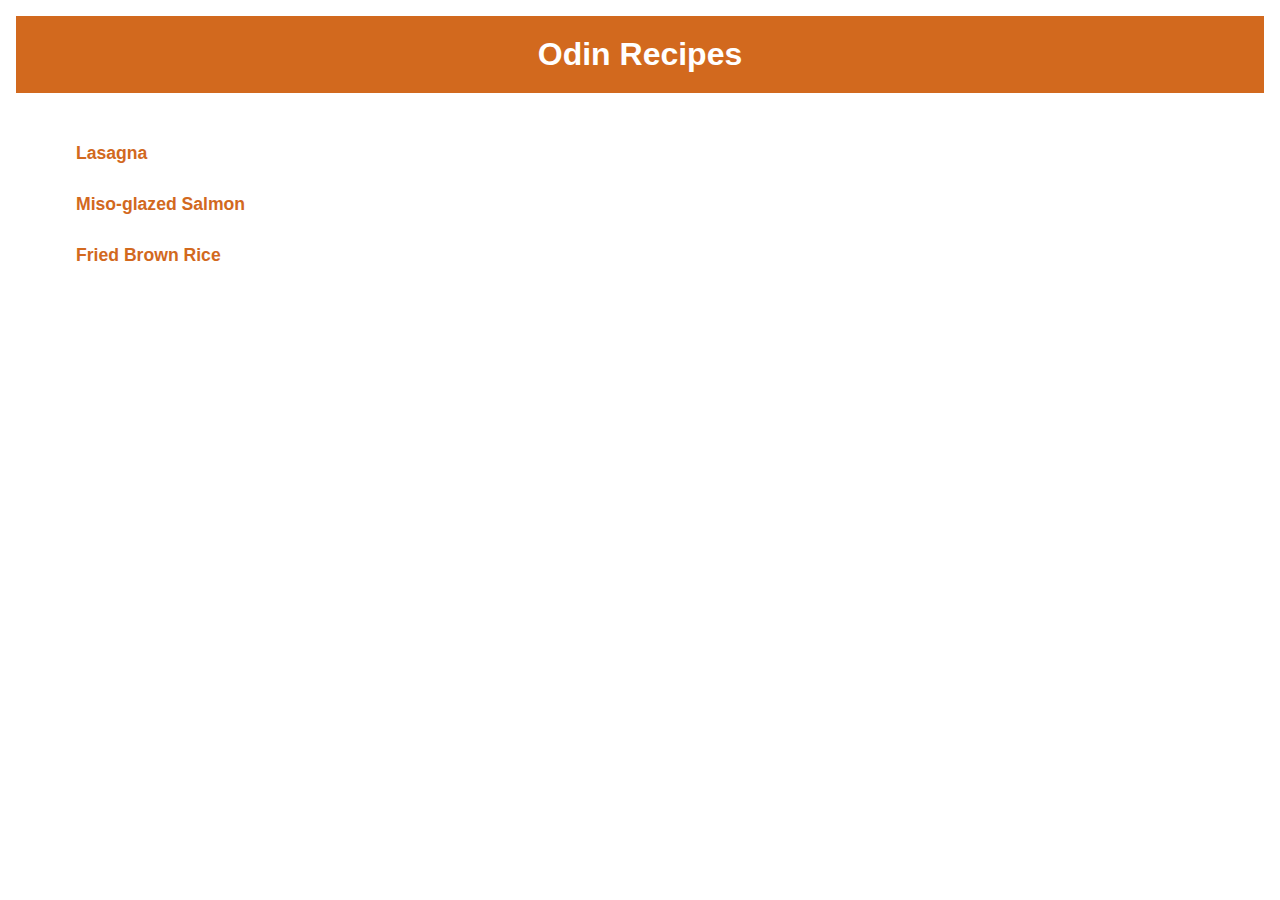
<file: index.html>
<!DOCTYPE html>
<html lang="en">
  <head>
    <meta charset="UTF-8" />
    <meta name="viewport" content="width=device-width, initial-scale=1.0" />
    <link rel="stylesheet" href="styles.css" />
    <title>Odin Recipes</title>
  </head>
  <body>
    <h1>Odin Recipes</h1>
    <ul class="recipe-list">
      <li>
        <a href="./recipes/lasagna.html">Lasagna</a>
      </li>
      <li>
        <a href="./recipes/salmon.html">Miso-glazed Salmon</a>
      </li>
      <li>
        <a href="./recipes/brownrice.html">Fried Brown Rice</a>
      </li>
    </ul>
  </body>
</html>
</file>
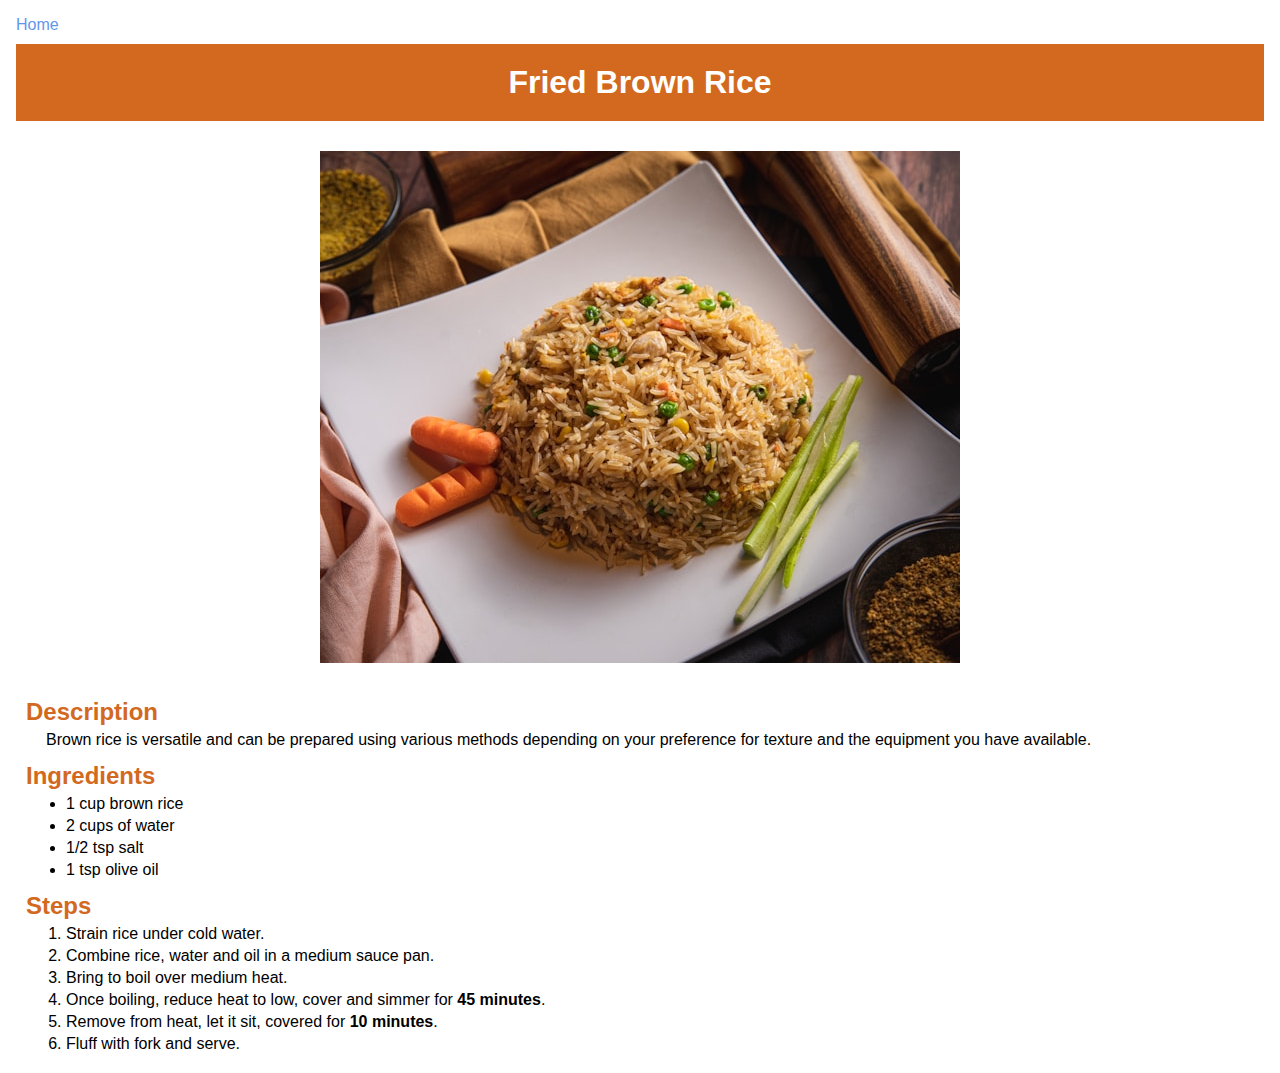
<file: recipes/brownrice.html>
<!DOCTYPE html>
<html lang="en">
  <head>
    <meta charset="UTF-8" />
    <meta name="viewport" content="width=device-width, initial-scale=1.0" />
    <link rel="stylesheet" href="../styles.css" />
    <title>Brown Rice</title>
  </head>
  <body>
    <a href="../index.html">Home</a>
    <h1>Fried Brown Rice</h1>
    <img src="../images/brownrice.jpg" alt="Fried bown rice" />
    <h3>Description</h3>
    <p>
      Brown rice is versatile and can be prepared using various methods
      depending on your preference for texture and the equipment you have
      available.
    </p>
    <h3>Ingredients</h3>
    <ul class="ingredients">
      <li>1 cup brown rice</li>
      <li>2 cups of water</li>
      <li>1/2 tsp salt</li>
      <li>1 tsp olive oil</li>
    </ul>
    <h3>Steps</h3>
    <ol class="recipe-steps">
      <li>Strain rice under cold water.</li>
      <li>Combine rice, water and oil in a medium sauce pan.</li>
      <li>Bring to boil over medium heat.</li>
      <li>
        Once boiling, reduce heat to low, cover and simmer for
        <strong>45 minutes</strong>.
      </li>
      <li>
        Remove from heat, let it sit, covered for <strong>10 minutes</strong>.
      </li>
      <li>Fluff with fork and serve.</li>
    </ol>
  </body>
</html>
</file>
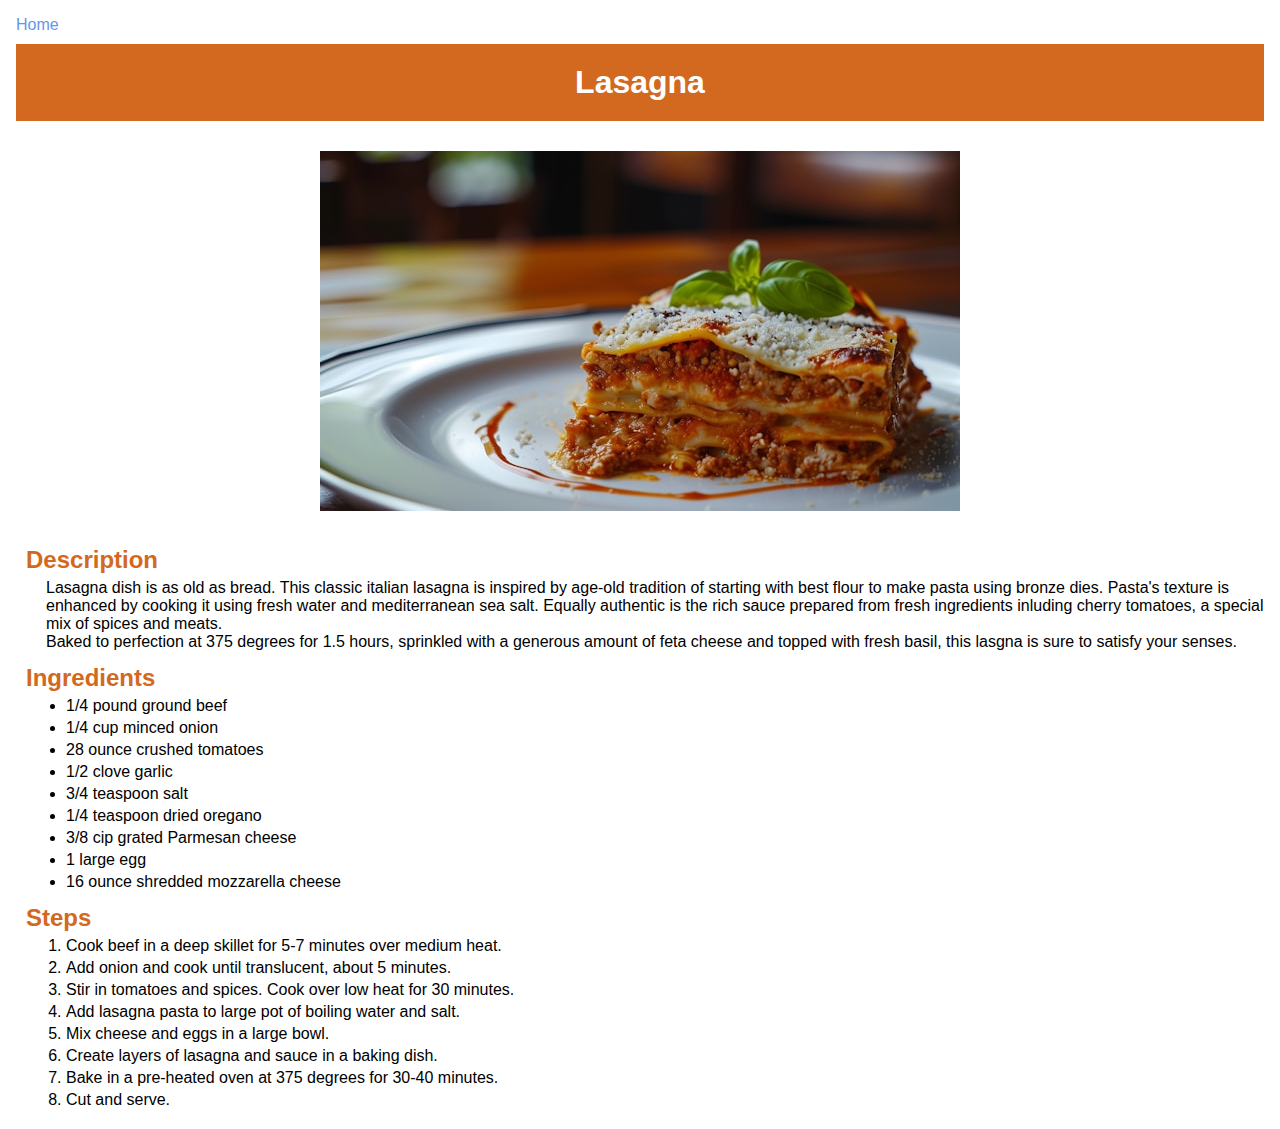
<file: recipes/lasagna.html>
<!DOCTYPE html>
<html lang="en">
  <head>
    <meta charset="UTF-8" />
    <meta name="viewport" content="width=device-width, initial-scale=1.0" />
    <link rel="stylesheet" href="../styles.css" />
    <title>Lasagna</title>
  </head>
  <body>
    <a href="../index.html">Home</a>
    <h1>Lasagna</h1>
    <img
      src="../images/emanuel-ekstrom-flEUTTwGlJQ-unsplash.jpg"
      alt="A slice of italian lasagna with fresh basil on top"
    />
    <h3>Description</h3>
    <p>
      Lasagna dish is as old as bread. This classic italian lasagna is inspired
      by age-old tradition of starting with best flour to make pasta using
      bronze dies. Pasta's texture is enhanced by cooking it using fresh water
      and mediterranean sea salt. Equally authentic is the rich sauce prepared
      from fresh ingredients inluding cherry tomatoes, a special mix of spices
      and meats.
    </p>
    <p>
      Baked to perfection at 375 degrees for 1.5 hours, sprinkled with a
      generous amount of feta cheese and topped with fresh basil, this lasgna is
      sure to satisfy your senses.
    </p>
    <h3>Ingredients</h3>
    <ul class="ingredients">
      <li>1/4 pound ground beef</li>
      <li>1/4 cup minced onion</li>
      <li>28 ounce crushed tomatoes</li>
      <li>1/2 clove garlic</li>
      <li>3/4 teaspoon salt</li>
      <li>1/4 teaspoon dried oregano</li>
      <li>3/8 cip grated Parmesan cheese</li>
      <li>1 large egg</li>
      <li>16 ounce shredded mozzarella cheese</li>
    </ul>
    <h3>Steps</h3>
    <ol class="recipe-steps">
      <li>Cook beef in a deep skillet for 5-7 minutes over medium heat.</li>
      <li>Add onion and cook until translucent, about 5 minutes.</li>
      <li>Stir in tomatoes and spices. Cook over low heat for 30 minutes.</li>
      <li>Add lasagna pasta to large pot of boiling water and salt.</li>
      <li>Mix cheese and eggs in a large bowl.</li>
      <li>Create layers of lasagna and sauce in a baking dish.</li>
      <li>Bake in a pre-heated oven at 375 degrees for 30-40 minutes.</li>
      <li>Cut and serve.</li>
    </ol>
  </body>
</html>
</file>
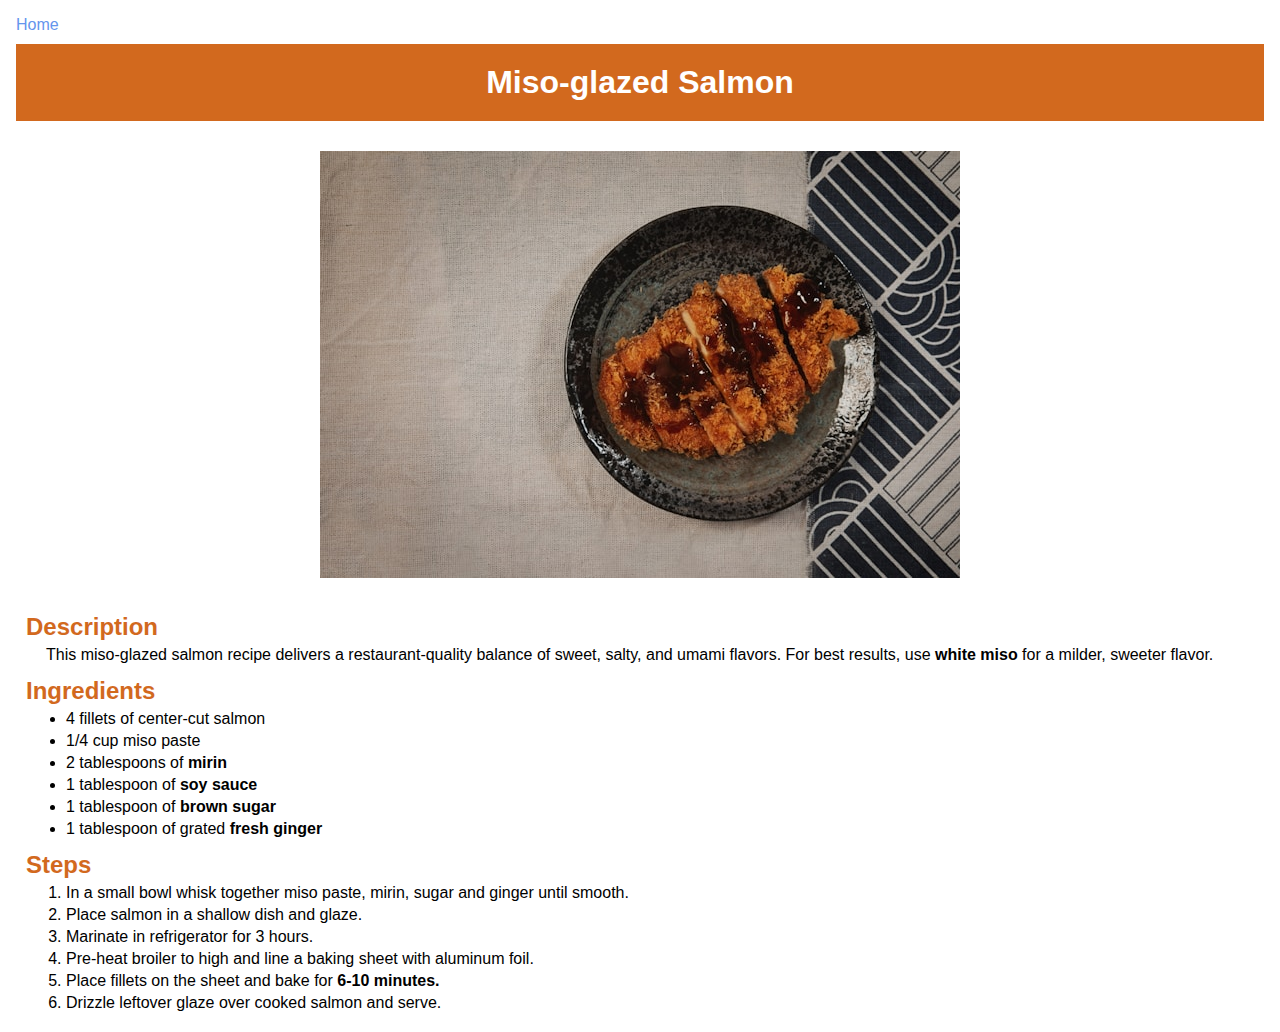
<file: recipes/salmon.html>
<!DOCTYPE html>
<html lang="en">
  <head>
    <meta charset="UTF-8" />
    <meta name="viewport" content="width=device-width, initial-scale=1.0" />
    <link rel="stylesheet" href="../styles.css" />
    <title>Salmon</title>
  </head>
  <body>
    <a href="../index.html">Home</a>
    <h1>Miso-glazed Salmon</h1>
    <img
      src="../images/charles-chen-iSrronQI9I8-unsplash.jpg"
      alt="Miso-glazed salmon"
    />
    <h3>Description</h3>
    <p>
      This miso-glazed salmon recipe delivers a restaurant-quality balance of
      sweet, salty, and umami flavors. For best results, use
      <strong>white miso</strong> for a milder, sweeter flavor.
    </p>
    <h3>Ingredients</h3>
    <ul class="ingredients">
      <li>4 fillets of center-cut salmon</li>
      <li>1/4 cup miso paste</li>
      <li>2 tablespoons of <strong>mirin</strong></li>
      <li>1 tablespoon of <strong>soy sauce</strong></li>
      <li>1 tablespoon of <strong>brown sugar</strong></li>
      <li>1 tablespoon of grated <strong>fresh ginger</strong></li>
    </ul>
    <h3>Steps</h3>
    <ol class="recipe-steps">
      <li>
        In a small bowl whisk together miso paste, mirin, sugar and ginger until
        smooth.
      </li>
      <li>Place salmon in a shallow dish and glaze.</li>
      <li>Marinate in refrigerator for 3 hours.</li>
      <li>
        Pre-heat broiler to high and line a baking sheet with aluminum foil.
      </li>
      <li>
        Place fillets on the sheet and bake for <strong>6-10 minutes.</strong>
      </li>
      <li>Drizzle leftover glaze over cooked salmon and serve.</li>
    </ol>
  </body>
</html>
</file>
<file: styles.css>
* {
  box-sizing: border-box;
  margin: 0;
  padding: 0;
}

body {
  font-family: Verdana, Geneva, Tahoma, sans-serif;
  padding: 1em;
}

body > a {
  display: block;
  margin-bottom: 10px;
  color: cornflowerblue;
  text-decoration: none;
}

h1 {
  background-color: chocolate;
  padding: 20px;
  color: white;
  text-align: center;
  margin-bottom: 10px;
}

img {
  display: block;
  margin: 30px auto;
}

h3 {
  font-size: 1.5rem;
  margin-left: 5px;
  margin-top: 8px;
  padding: 5px;
  color: chocolate;
}

ul,
ol {
  margin-left: 50px;
}

li {
  margin-bottom: 4px;
}

p {
  margin-left: 30px;
}

.recipe-list {
  list-style: none;
  margin-top: 40px;
}

.recipe-list li {
  margin-bottom: 10px;
  padding: 10px;
}

.recipe-list a {
  text-decoration: none;
  color: chocolate;
  font-size: 1.1rem;
  font-weight: bold;
}
</file>
